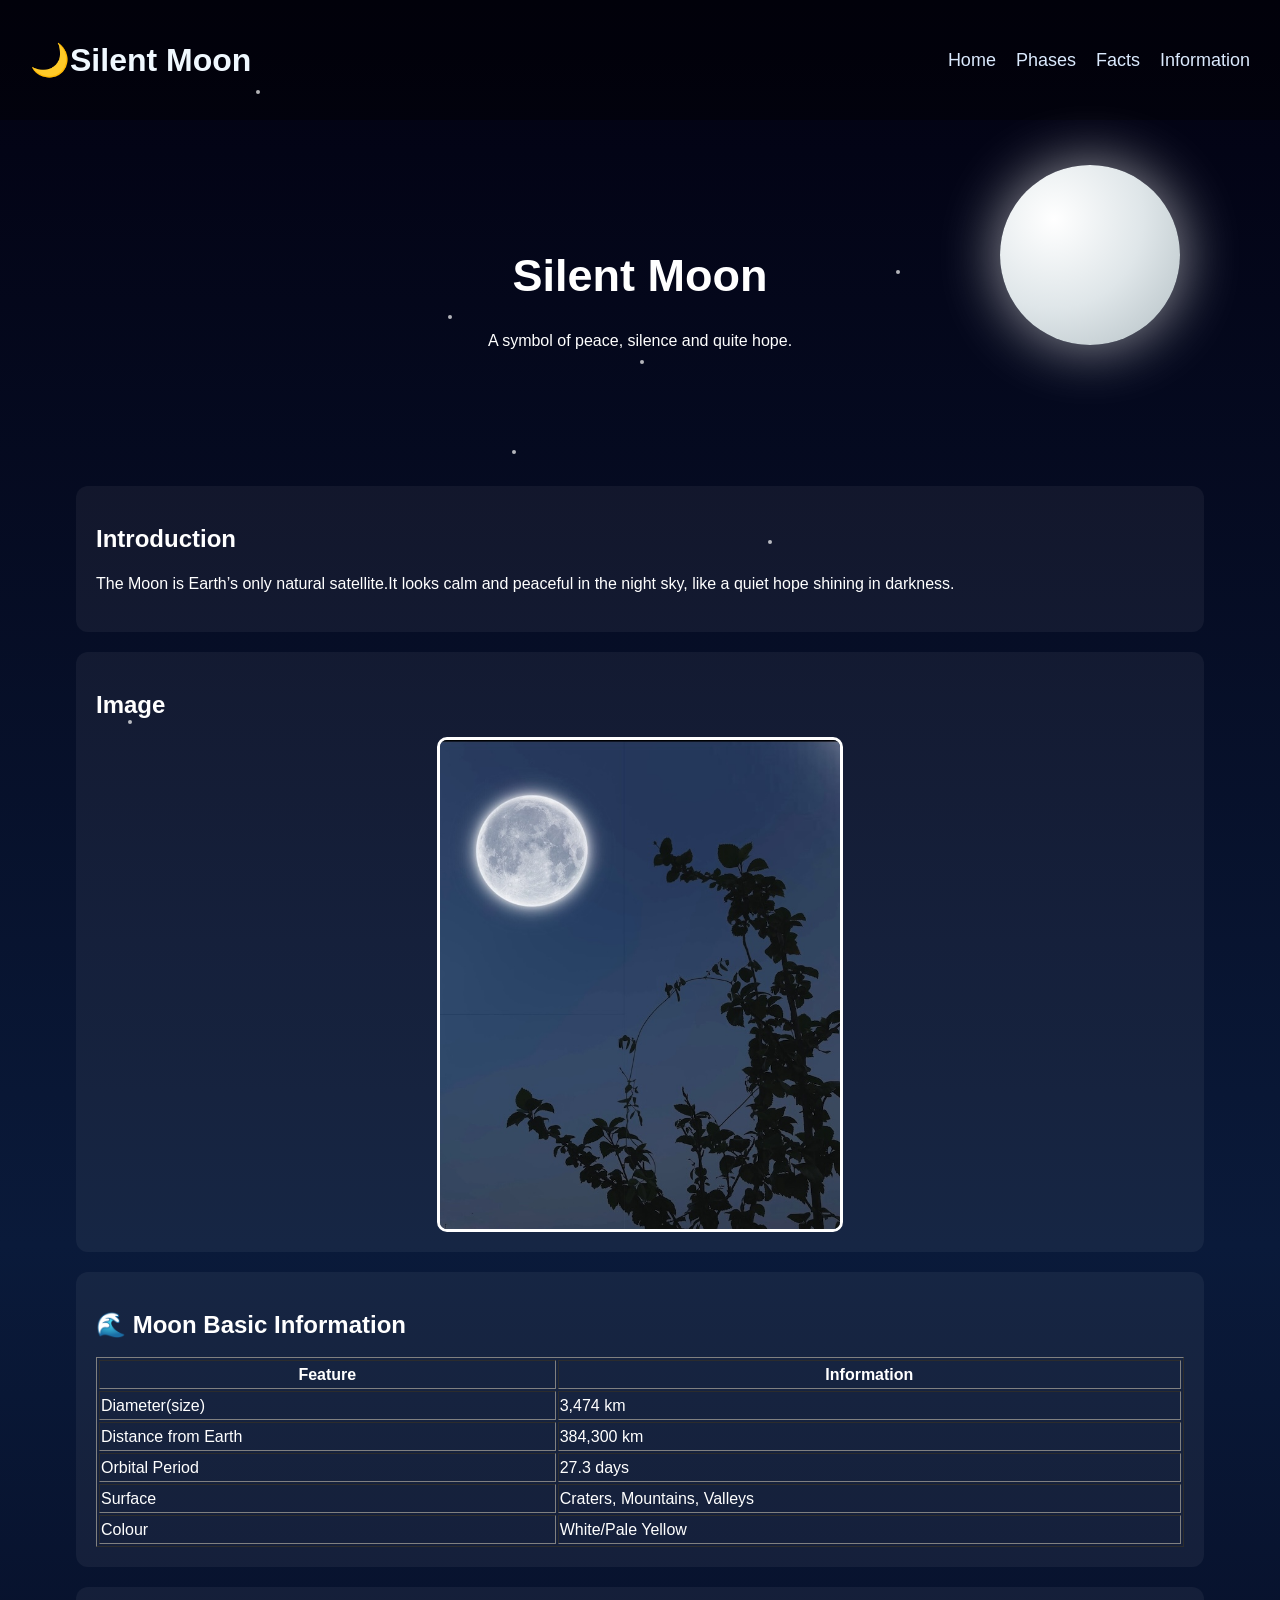
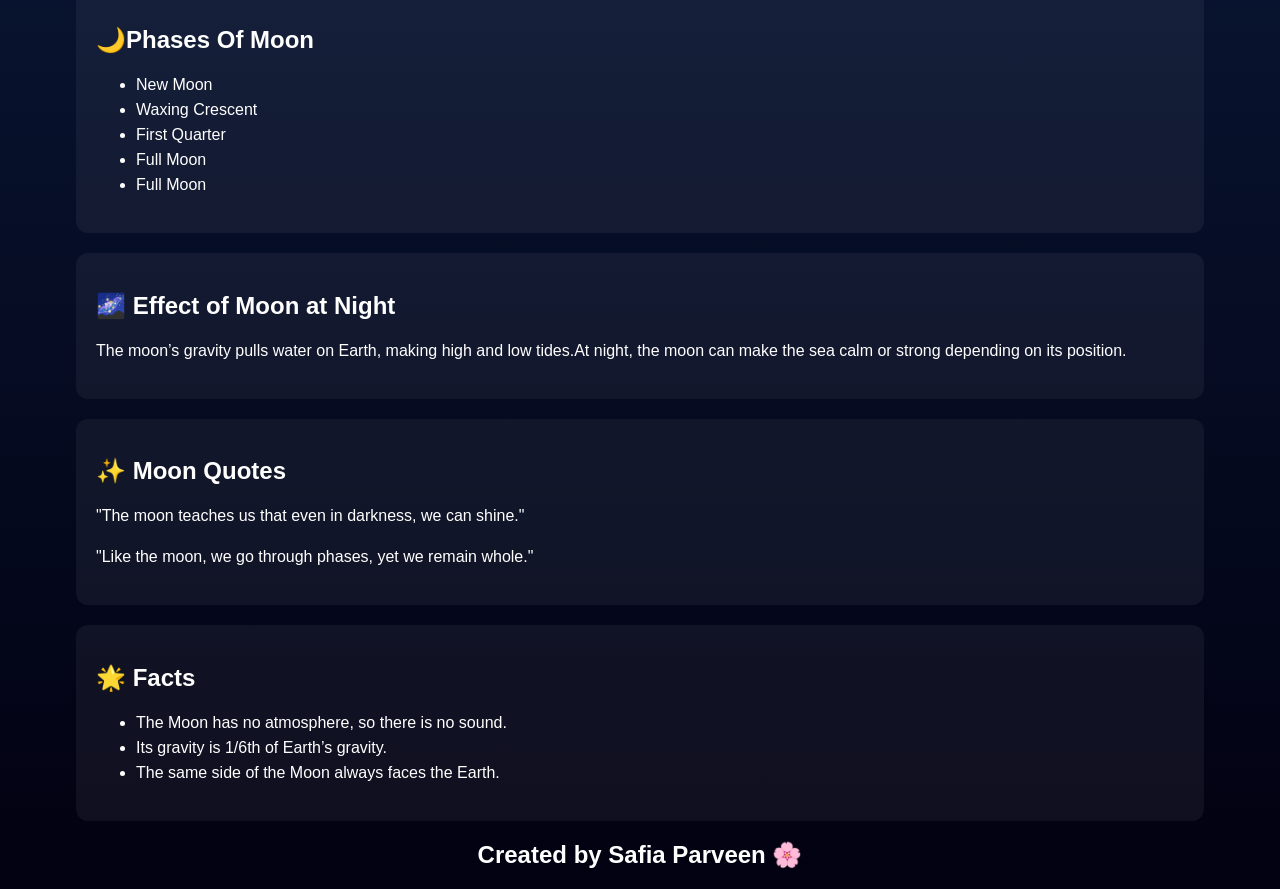
<file: index.html>
<!DOCTYPE html>
<html lang="en">
<head>
    <meta charset="UTF-8">
    <meta name="viewport" content="width=device-width, initial-scale=1.0">
    <title> Silent Moon</title>
    <!-- Google tag (gtag.js) -->
<script async src="https://www.googletagmanager.com/gtag/js?id=G-B30EZJC7YX"></script>
<script>
  window.dataLayer = window.dataLayer || [];
  function gtag(){dataLayer.push(arguments);}
  gtag('js', new Date());

  gtag('config', 'G-B30EZJC7YX');
</script>
<link rel="stylesheet" href="html.css">
    
</head>
    
<body>
    <div class="stars">
    <div class="star" style="top:10%; left:20%;"></div>
    <div class="star" style="top:30%; left:70%;"></div>
    <div class="star" style="top:50%; left:40%;"></div>
    <div class="star" style="top:80%; left:10%;"></div>
    <div class="star" style="top:20%; left:85%;"></div>
    <div class="star" style="top:60%; left:60%;"></div>
    <div class="star" style="top:40%;  left:50%;"></div>
    <div class="star" style="top:35%;  left:35%;"></div>
</div>

    <!--header-->
    <header class="navbar">
         
<div class="logo">🌙Silent Moon</div>
      <ul class="nav-links">

       <li><a href="#Home">Home</a></li> 
   <li><a href="#Phases">Phases</a></li>
 <li><a href="#Facts">Facts</a></li>
   <li><a href="#Information">Information</a></li> </ul></header>
   <main>
     
<div class="start"><h1> Silent Moon</h1>
<p>A symbol of peace, silence and quite hope.</p> </div>
<div class="moon"></div>
<!--Introduction-->
    
    <section id="Home">
    
    <h2>Introduction</h2>
    <P>The Moon is Earth’s only natural satellite.It looks calm and peaceful in the night sky, like a quiet hope shining in darkness.
</P>
    </section>
    <section>
    <!--image-->
<h2>Image</h2>
<div class="pic"> 
    <img class="img" src="image.png" alt="Moon">
</div>

    </section>
<section id="Information">
    <h2>🌊  Moon  Basic Information</h2>
    
    <table border="1" width="100%">
        <tr>
            <th>Feature</th>
            <th>Information</th>
        </tr>
        <tr>
            <td>Diameter(size)</td>
            <td> 3,474 km</td>
        </tr>
        <tr>
            <td>Distance from Earth</td>
            <td>384,300 km</td>
        </tr>
        <tr>
            <td>Orbital Period</td>
            <td>27.3 days</td>
        </tr>
        <tr>
            <td>Surface</td>
            <td>Craters, Mountains, Valleys </td>
        </tr>
        <tr>
            <td>Colour</td>
            <td>White/Pale Yellow</td>
        </tr>
    </table>
    </section><section id="Phases">
    <h2>🌙Phases Of Moon</h2>
        <ul width="100%" id="as">
        <li>New Moon</li>
        <li>Waxing Crescent</li>
        <li>First Quarter </li>
        <li>Full Moon </li>
        <li>Full Moon </li>
    </ul>
    </section><section>
    <h2>🌌 Effect of Moon at Night</h2>
    <p>The moon’s gravity pulls water on Earth, making high and low tides.At night, the moon can make the sea calm or strong depending on its position.</p>
    </section>
    <section>
        <h2>✨ Moon Quotes</h2>

    <p>"The moon teaches us that even in darkness, we can shine."</p>
    <p>"Like the moon, we go through phases, yet we remain whole."</p>
</section> <section id="Facts">
<h2>🌟  Facts
</h2>

<ul>
    <li>The Moon has no atmosphere, so there is no sound.</li>
    <li>Its gravity is 1/6th of Earth’s gravity.</li>
    <li>The same side of the Moon always faces the Earth.</li>
</ul>
</section>
<footer>        <h2 >Created by Safia Parveen 🌸</h2>
</footer>



</main>
</body>
</html>
</file>
<file: html.css>
body{margin: 0;
    padding: auto;
    font-family: Arial, sans-serif;
    color:white;
    overflow-x:hidden; /* ===== STARS ===== */  
      background: linear-gradient(to bottom, #020111, #0a1a3a, #020111);
}

.star {
    position: absolute;
    width: 4px;
    height: 4px;
    background: white;
    border-radius: 50%;opacity: 0.7;
    animation: twinkle 2s infinite alternate;
}

.navbar{
    display: flex; justify-content: space-between; align-items: center;
     height: 90px; color: aliceblue;
         background: rgba(0,0,0,0.4);

     padding: 15px 30px;
    font-size: 18px; }
 
/* RIGHT SIDE TEXT */
.logo {
    font-size: 32px;
    font-weight: bold;
}

/* LEFT SIDE MENU */
.nav-links {
    list-style: none;
    display: flex;
    gap: 20px;
}
.nav-links a{
    color: #dbeafe;
    text-decoration: none;
    font-size: 18px;
}
.nav-links a:hover{
color: antiquewhite;
}

   .start {
    text-align: center;
    padding: 100px 40px ;
 }
   .start h1{
    color: white;
    font-size: 45px;
}

.moon{
    
  width:180px;
  height:180px;
  background: radial-gradient(circle at 30% 30%, #fff, #dfe6e9, #b2bec3);
  border-radius:50%;
  box-shadow: 0 0 60px rgba(255,255,255,0.6);
  position:absolute;
  top:165px;
  right:100px;
}
@media(max-width :768px){
    .moon{
        width: 80px; height: 80px; box-shadow: 0 0 250x #fff;
    }
}
section{
    width: 85%;
    margin: 20px auto;padding: 20px;
    line-height: 25px;
    background: rgba(255, 255, 255, 0.05);
    border-radius: 12px;
}
.pic {
  display: flex; justify-content: center;}
  .img{
    
    width: 400px;
  border-radius: 10px; border:  3px solid white;
 }
 footer{
  text-align: center;
 }
</file>
